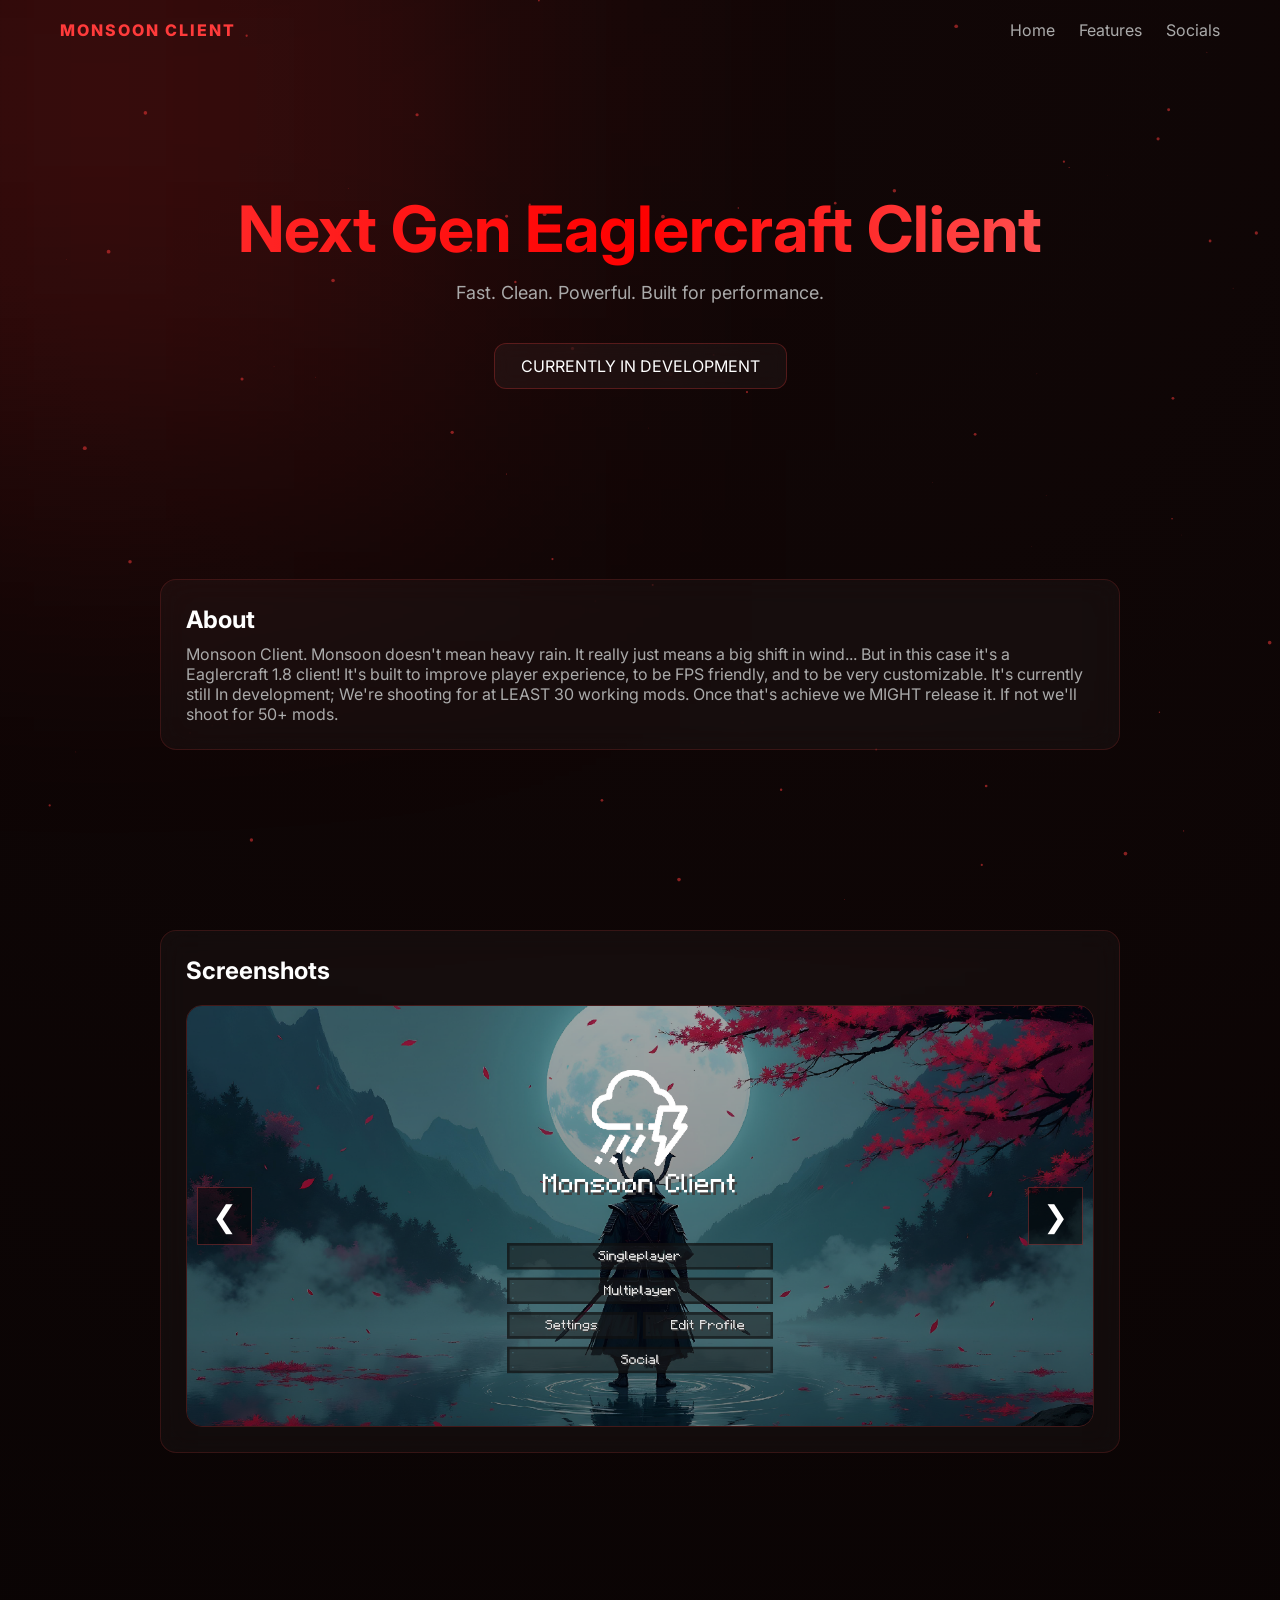
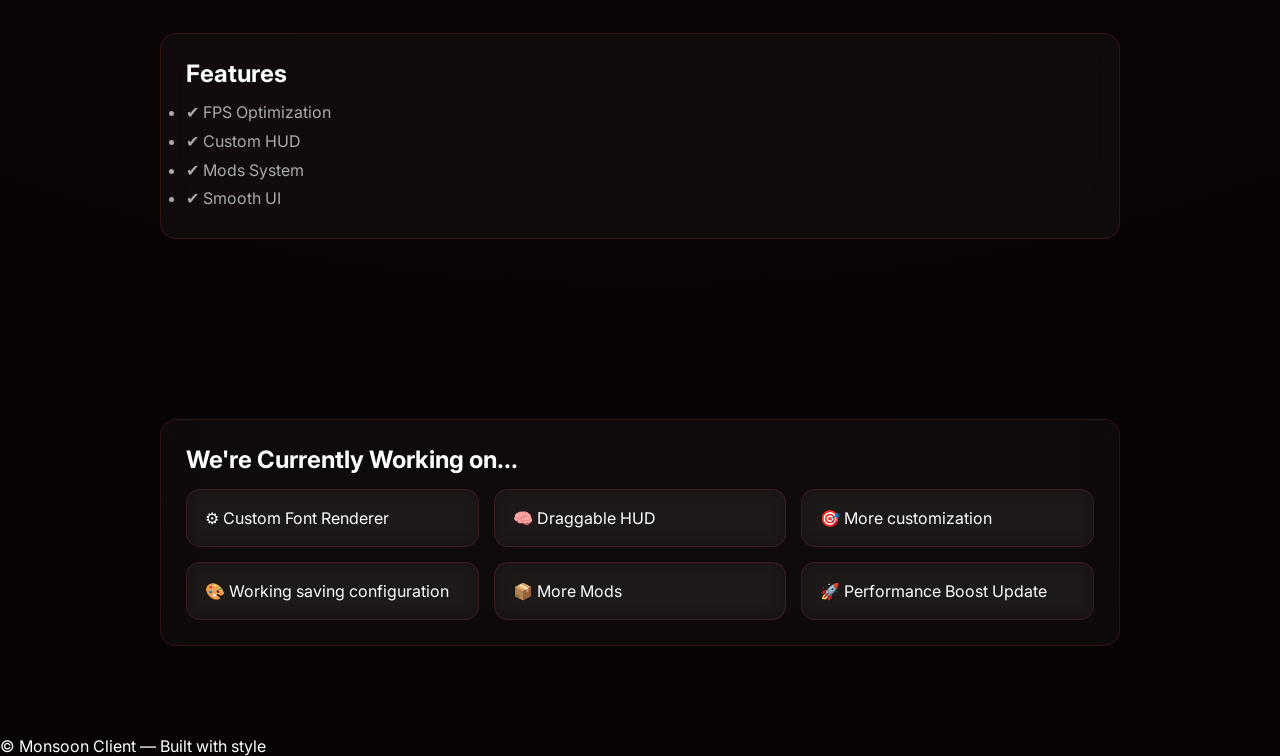
<file: public/index.html>
<!DOCTYPE html>
<html lang="en">
<head>
<meta charset="UTF-8" />
<meta name="viewport" content="width=device-width, initial-scale=1.0"/>
<title>Monsoon Client 1.8</title>
<link rel="stylesheet" href="/public/css/app.css">
<link rel="icon" href="/public/assets/favicon.ico">
</head>

<body>

<canvas id="particles"></canvas>
<div class="glow"></div>

<nav>
    <div class="logo">MONSOON CLIENT</div>
    <div>
        <a href="#hero">Home</a>
        <a href="#features">Features</a>
        <a onclick="openSocials()">Socials</a>
    </div>
</nav>

<div class="hero">
    <h1>Next Gen Eaglercraft Client</h1>
    <p>Fast. Clean. Powerful. Built for performance.</p>

    <div class="buttons">
        <div class="btn">CURRENTLY IN DEVELOPMENT</div>
    </div>
</div>

<!-- ABOUT -->
<div class="section">
    <div class="card">
        <h2>About</h2>
        <p style="color:#aaa;margin-top:10px;">
          Monsoon Client. Monsoon doesn't mean heavy rain. It really just means a big shift in wind... But in this case it's a Eaglercraft 1.8 client! It's built to improve player experience, to be FPS friendly, and to be very customizable. It's currently still In development; We're shooting for at LEAST 30 working mods. Once that's achieve we MIGHT release it. If not we'll shoot for 50+ mods.
        </p>
    </div>
</div>


<div class="section">
    <div class="card">
        <h2>Screenshots</h2>

        <div class="carousel">
            <button class="arrow left" onclick="prevImg()">&#10094;</button>
            <button class="arrow right" onclick="nextImg()">&#10095;</button>

            <img class="active" src="/public/assets/images/mainmenu.png">
            <img src="/public/assets/images/audio.png">
            <img src="/public/assets/images/clickgui.png">
            <img src="/public/assets/images/watchname.png">
            <img src="/public/assets/images/fps.png">
        </div>
    </div>
</div>

<div class="section" id="features">
    <div class="card">
        <h2>Features</h2>
        <ul style="margin-top:10px;color:#aaa;line-height:1.8;">
            <li>✔ FPS Optimization</li>
            <li>✔ Custom HUD</li>
            <li>✔ Mods System</li>
            <li>✔ Smooth UI</li>
        </ul>
    </div>
</div>

<!-- WORKING ON -->
<div class="section">
    <div class="card">
        <h2>We're Currently Working on...</h2>

        <div class="work-grid">
            <div class="work-card">⚙ Custom Font Renderer</div>
            <div class="work-card">🧠 Draggable HUD</div>
            <div class="work-card">🎯 More customization</div>
            <div class="work-card">🎨 Working saving configuration</div>
            <div class="work-card">📦 More Mods</div>
            <div class="work-card">🚀 Performance Boost Update</div>
        </div>
    </div>
</div>

<footer>
    © Monsoon Client — Built with style
</footer>

<script src="/public/javascript/app.js"></script>
</body>
</html>
</file>
<file: public/css/app.css>
@import url('https://fonts.googleapis.com/css2?family=Inter:wght@300;400;600;800&display=swap');

* {
    margin: 0;
    padding: 0;
    box-sizing: border-box;
    font-family: Inter, sans-serif;
}

body {
    background: radial-gradient(circle at top, #120707, #070303);
    color: white;
    overflow-x: hidden;
}

canvas {
    position: fixed;
    top: 0;
    left: 0;
    z-index: -2;
}


.glow {
    position: fixed;
    width: 700px;
    height: 700px;
    background: rgba(255, 40, 40, 0.18);
    filter: blur(160px);
    top: -250px;
    left: -250px;
    z-index: -1;
}


nav {
    display: flex;
    justify-content: space-between;
    padding: 20px 60px;
    align-items: center;
}

.logo {
    font-weight: 800;
    letter-spacing: 2px;
    color: #ff3b3b;
}

nav a {
    color: #aaa;
    margin-left: 20px;
    text-decoration: none;
    transition: 0.2s;
}

nav a:hover {
    color: #ff3b3b;
}


.hero {
    text-align: center;
    padding: 130px 20px 90px;
}

.hero h1 {
    font-size: 64px;
    background: linear-gradient(90deg, #ff3b3b, #ff0000, #ff7a7a);
    -webkit-background-clip: text;
    -webkit-text-fill-color: transparent;
}

@keyframes glowText {
    from { filter: drop-shadow(0 0 10px rgba(255,0,0,0.4)); }
    to   { filter: drop-shadow(0 0 25px rgba(255,0,0,0.8)); }
}

.hero p {
    margin-top: 15px;
    color: #aaa;
    font-size: 18px;
}

.buttons {
    margin-top: 30px;
}

.btn {
    display: inline-block;
    padding: 12px 26px;
    margin: 10px;
    border-radius: 12px;
    background: rgba(255,255,255,0.04);
    border: 1px solid rgba(255, 60, 60, 0.25);
    color: white;
    cursor: pointer;
    transition: 0.2s;
    backdrop-filter: blur(10px);
}

.btn:hover {
    transform: translateY(-4px);
    border-color: #ff3b3b;
    background: rgba(255, 40, 40, 0.1);
}

.section {
    padding: 90px 20px;
    max-width: 1000px;
    margin: auto;
    opacity: 0;
    transform: translateY(40px);
    transition: all 0.8s ease;
}

.section.show {
    opacity: 1;
    transform: translateY(0);
}

.card {
    background: rgba(255,255,255,0.03);
    border: 1px solid rgba(255, 70, 70, 0.15);
    padding: 25px;
    border-radius: 16px;
    backdrop-filter: blur(14px);
}


.carousel {
    margin-top: 20px;
    position: relative;
    border-radius: 16px;
    overflow: hidden;
    border: 1px solid rgba(255, 80, 80, 0.2);
}

.carousel img {
    width: 100%;
    height: 420px;
    object-fit: cover;
    display: none;
}

.carousel img.active {
    display: block;
}

.arrow {
    position: absolute;
    top: 50%;
    transform: translateY(-50%);
    background: rgba(0,0,0,0.5);
    border: 1px solid rgba(255, 80, 80, 0.3);
    color: white;
    font-size: 30px;
    padding: 10px 14px;
    cursor: pointer;
    transition: 0.2s;
}

.arrow:hover {
    background: rgba(255, 40, 40, 0.25);
}

.left { left: 10px; }
.right { right: 10px; }


.work-grid {
    display: grid;
    grid-template-columns: repeat(auto-fit, minmax(220px, 1fr));
    gap: 15px;
    margin-top: 15px;
}

.work-card {
    padding: 18px;
    border-radius: 14px;
    background: rgba(255,255,255,0.03);
    border: 1px solid rgba(255, 80, 80, 0.15);
    backdrop-filter: blur(10px);
    transition: 0.2s;
}

.work-card:hover {
    transform: translateY(-5px);
    border-color: #ff3b3b;
}glo


footer {
    text-align: center;
    padding: 50px;
    color: #666;
}
</file>
